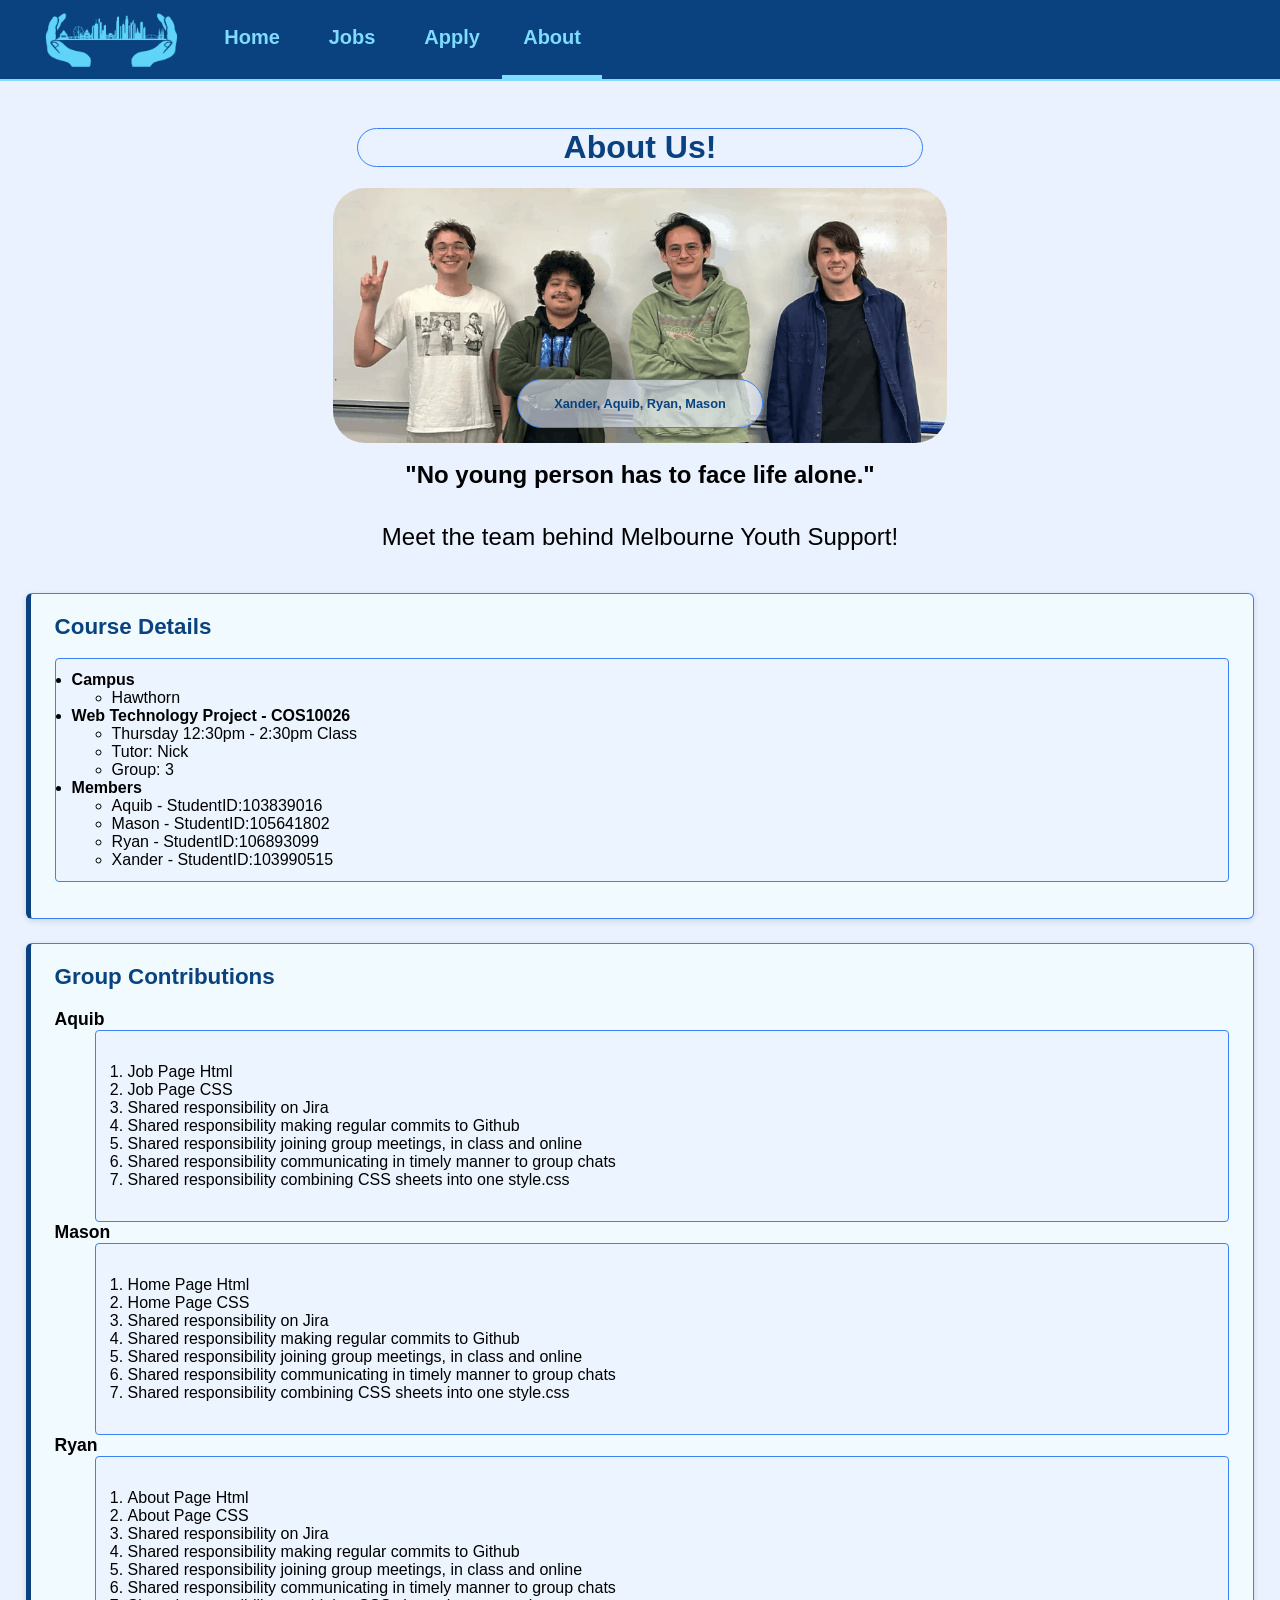
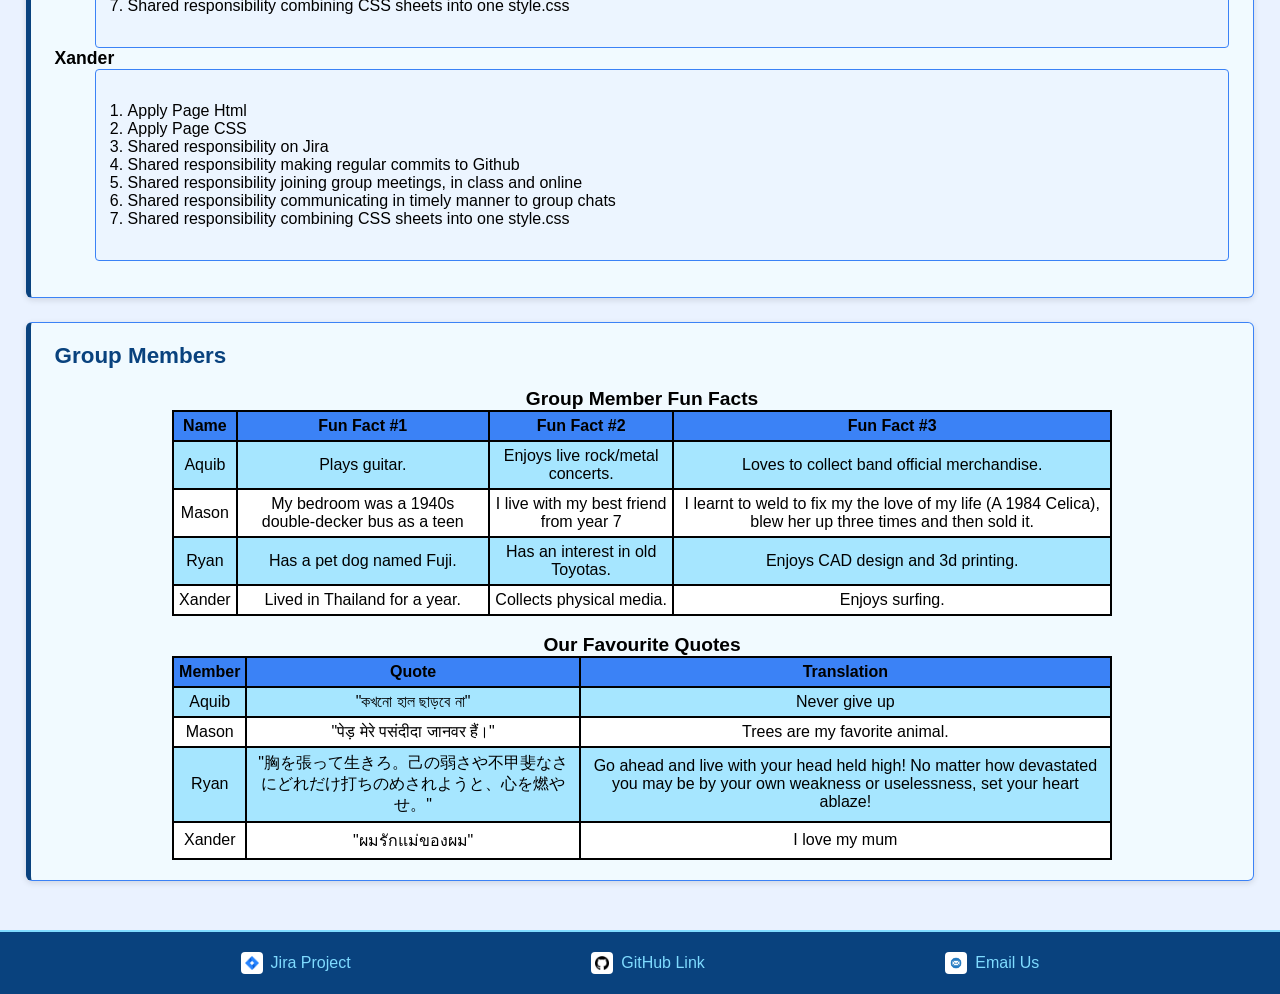
<file: about.html>
<!DOCTYPE html>
<html lang="en">
<head> 
    <meta charset="UTF-8">
    <meta name="viewport" content="width=device-width, initial-scale=1.0">
    <meta name="description" content="Shares more information about our group and each member.">
    <meta name="keywords" content="About Group, Group Name, Group Class, Group Photo">
    <meta name="author" content="Ryan M">
    <title>About Us</title>
    <link rel="stylesheet" href="styles/styles.css">
<style>
    .about_h1{
        text-align: center; 
        border-radius: 25px; 
        border: 1px solid #3b82f6; 
        margin-left: 27%;
        margin-right: 27%;
    }
</style>
</head> 

<body>
<!-- navigation bar -->
<nav aria-label="Primary">
    <a href="index.html" class="nav_logo">
        <img src="styles/images/grp_3.png"
             alt="Melbourne Youth Support Network home"
             title="Melbourne Youth Support Network">
    </a>

    <ul class="nav_links">
        <li><a href="index.html">Home</a></li>
        <li><a href="jobs.html">Jobs</a></li>
        <li><a href="apply.html">Apply</a></li>
        <li><a href="about.html" aria-current="page">About</a></li>
    </ul>
    </nav>

<main class="main_about">

<h1 class="about_h1" style="color: #09427e; ">About Us!</h1>

    <!-- group photo / banner with text on top -->
<figure class="banner_text">
    <img src="styles/images/group_photo.png" id="group_banner" alt="Team Group Photo" class="group_banner">
    <figcaption class="text_overlay">Xander, Aquib, Ryan, Mason</figcaption>
</figure>

<!-- little info about company -->
<p class="about_intro">
    <strong>"No young person has to face life alone."</strong>
    <br>
    Meet the team behind Melbourne Youth Support! 
</p>
<section class="about_layout">
    <h2>Course Details</h2>
        <!-- unordered list of course details -->
        <ul class="course_details">
            <li>Campus
                <ul>
                    <li>Hawthorn</li>
                </ul>
            </li>
            <li>Web Technology Project - COS10026
                <ul>
                    <li>Thursday 12:30pm - 2:30pm Class</li>
                    <li>Tutor: Nick</li>
                    <li>Group: 3</li>
                </ul>
            </li>
            <li>Members
                <ul>
                    <li>Aquib - StudentID:103839016</li>
                    <li>Mason - StudentID:105641802</li>
                    <li>Ryan - StudentID:106893099</li>
                    <li>Xander - StudentID:103990515</li>
                </ul>
            </li>  
        </ul>
</section>

<!-- member contributions presented using a definition list -->
<section class="about_layout">
    <h2> Group Contributions</h2>
<!-- definition list of group contributions -->
    <dl class="group_contributions">
        <dt><strong>Aquib</strong></dt>
        <dd>
            <ol>
                <li>Job Page Html</li>
                <li>Job Page CSS</li>
                <li>Shared responsibility on Jira</li>
                <li>Shared responsibility making regular commits to Github</li>
                <li>Shared responsibility joining group meetings, in class and online</li>
                <li>Shared responsibility communicating in timely manner to group chats</li>
                <li>Shared responsibility combining CSS sheets into one style.css</li>
            </ol>
        </dd>
        <dt><strong>Mason</strong></dt>
        <dd>
            <ol>
                <li>Home Page Html</li>
                <li>Home Page CSS</li>
                <li>Shared responsibility on Jira</li>
                <li>Shared responsibility making regular commits to Github</li>
                <li>Shared responsibility joining group meetings, in class and online</li>
                <li>Shared responsibility communicating in timely manner to group chats</li>
                <li>Shared responsibility combining CSS sheets into one style.css</li>
            </ol>
        </dd>
        <dt><strong>Ryan</strong></dt>
        <dd>
            <ol>
                <li>About Page Html</li>
                <li>About Page CSS</li>
                <li>Shared responsibility on Jira</li>
                <li>Shared responsibility making regular commits to Github</li>
                <li>Shared responsibility joining group meetings, in class and online</li>
                <li>Shared responsibility communicating in timely manner to group chats</li>
                <li>Shared responsibility combining CSS sheets into one style.css</li>
            </ol>
        </dd>
        <dt><strong>Xander</strong></dt>
        <dd>
            <ol>
                <li>Apply Page Html</li>
                <li>Apply Page CSS</li>
                <li>Shared responsibility on Jira</li>
                <li>Shared responsibility making regular commits to Github</li>
                <li>Shared responsibility joining group meetings, in class and online</li>
                <li>Shared responsibility communicating in timely manner to group chats</li>
                <li>Shared responsibility combining CSS sheets into one style.css</li>
            </ol>
        </dd>
    </dl> 
 </section>
  
<section class="about_layout">
    <h2>Group Members</h2>
<!-- table of members and fun facts -->
    <table class="table_layout">
        <caption>Group Member Fun Facts</caption>
        <thead>
            <tr>
            <th>Name</th>
            <th>Fun Fact #1</th>
            <th>Fun Fact #2</th>
            <th>Fun Fact #3</th>
            </tr>
        </thead>
        <tbody>
            <tr>
                <td>Aquib</td>
                <td>Plays guitar.</td>
                <td>Enjoys live rock/metal concerts.</td>
                <td>Loves to collect band official merchandise.</td>
            </tr>
            <tr>
                <td>Mason</td>
                <td>My bedroom was a 1940s double-decker bus as a teen</td>
                <td>I live with my best friend from year 7</td>
                <td>I learnt to weld to fix my the love of my life (A 1984 Celica), blew her up three times and then sold it.</td>
            </tr>
            <tr>
                <td>Ryan</td>
                <td>Has a pet dog named Fuji.</td>
                <td>Has an interest in old Toyotas.</td>
                <td>Enjoys CAD design and 3d printing.</td>
            </tr>
            <tr>
                <td> Xander</td>
                <td>Lived in Thailand for a year.</td>
                <td>Collects physical media.</td>
                <td>Enjoys surfing.</td>
            </tr>
        </tbody>
    </table>

    <br>

    <!-- table of member quotes -->
    <table class="table_layout">
        <caption>Our Favourite Quotes</caption>
        <thead>
            <tr>
                <th>Member</th>
                <th>Quote</th>
                <th>Translation</th>
            </tr>
        </thead>
        <tbody>
            <tr>
                <td>Aquib</td>
                <td>"কখনো হাল ছাড়বে না"</td>
                <td>Never give up </td>
            </tr>
            <tr>
                <td>Mason</td>
                <td>"पेड़ मेरे पसंदीदा जानवर हैं।"</td>
                <td>Trees are my favorite animal.</td>
            </tr>  
            <tr>
                <td>Ryan</td>
                <td>"胸を張って生きろ。己の弱さや不甲斐なさにどれだけ打ちのめされようと、心を燃やせ。"</td>
                <td>Go ahead and live with your head held high! No matter how devastated you may be by your own weakness or uselessness, set your heart ablaze!</td>
            </tr>
            <tr>
                <td>Xander</td>
                <td>"ผมรักแม่ของผม"</td>
                <td>I love my mum</td>
            </tr>
        </tbody>
    </table>
</section>


</main>

<!-- footer -->
<footer>
        <a href="https://g03-appliedwebproject.atlassian.net/jira/software/projects/SCRUM/boards/1">
            <img src="styles/images/atlassian_jira_logo_icon_170511.webp" alt="">Jira Project</a>
        <a href="https://github.com/LeafMeAloneDawg/AppliedWebProject">
            <img src="styles/images/github-logo.png" alt="">GitHub Link</a>
        <a href="mailto:info@mysn.org.au">
            <img src="styles/images/email_logo.jpg" alt="">Email Us</a>
</footer>
</body>
</html>
</file>
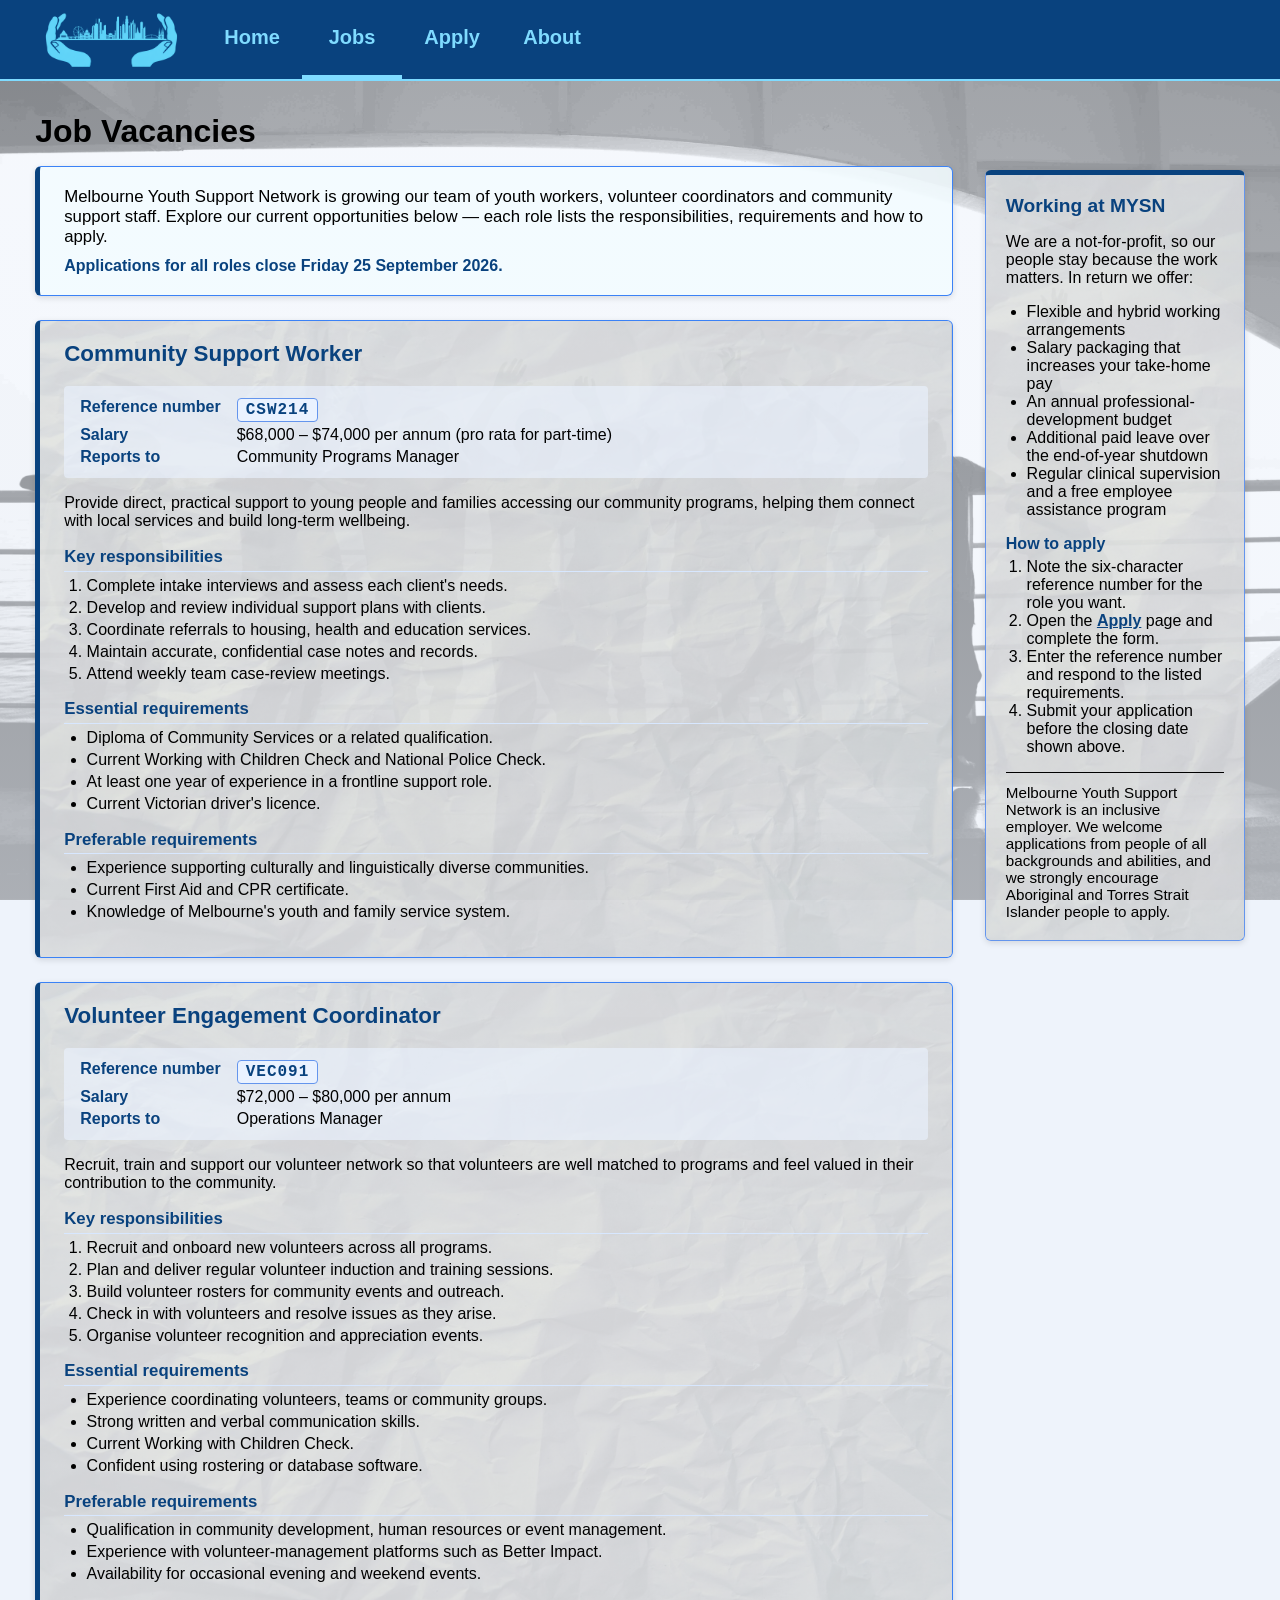
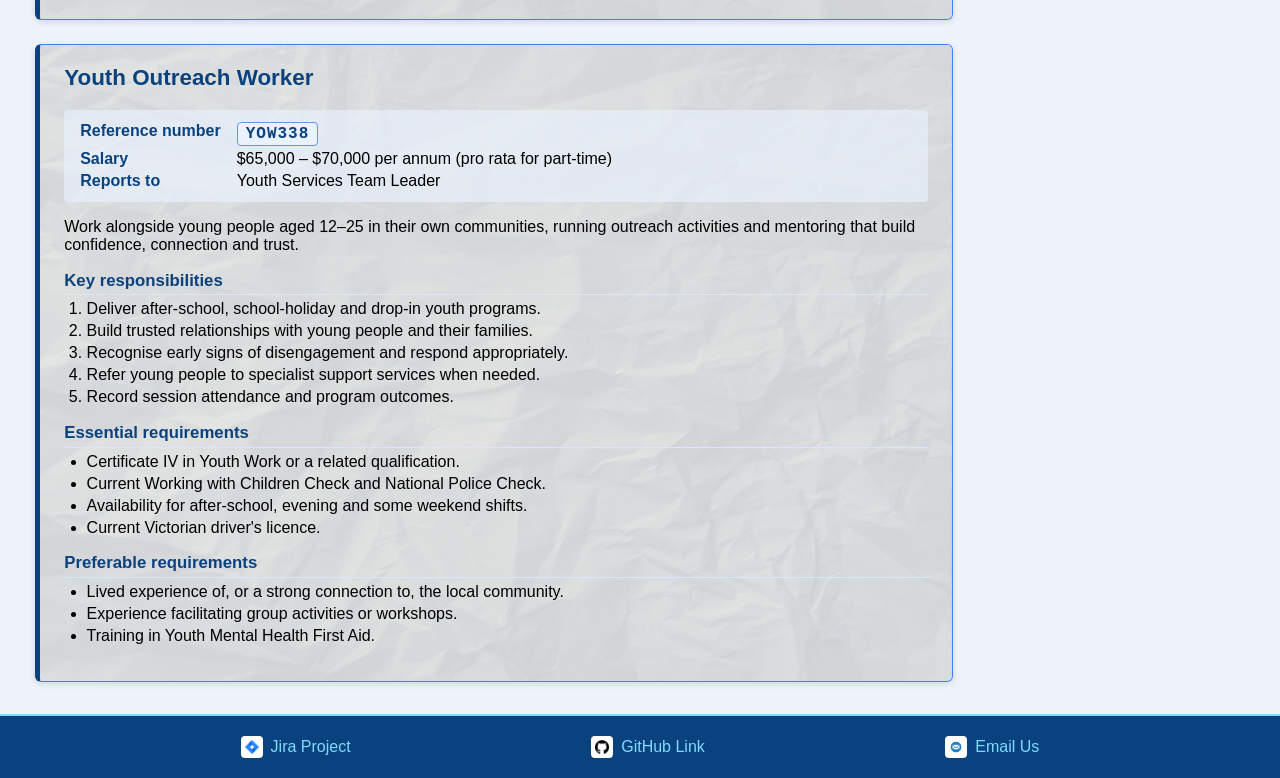
<file: jobs.html>
<!DOCTYPE html>
<html lang="en">
<head>
    <meta charset="UTF-8">
    <meta name="viewport" content="width=device-width, initial-scale=1.0">
    <meta name="author" content="Mohammad Aquib">
    <meta name="keywords" content="jobs, careers, community services, youth support, volunteering, employment, Melbourne">
    <meta name="description" content="Current job vacancies at Melbourne Youth Support Network, a not-for-profit community and social services organisation.">
    <title>Job Vacancies | Melbourne Youth Support Network</title>

    <!--
        Acknowledgement of GenAI use:
        The initial page scaffold and boilerplate were drafted with the
        assistance of GenAI, then reviewed, edited and completed by
        Mohammad Aquib. All job content is fictional and written for the
        COS10026 project scenario (Group 3, G03 - Community and Social Services).
    -->

    <!-- All the main styling for this page lives in the shared
         styles.css (see its "JOBS PAGE" section) -->
    <link rel="stylesheet" href="styles/styles.css">

    <!--
        Embedded CSS example (page-specific, deliberately small):
        styles the six-character job reference number as a distinct "chip".
        Only jobs.html uses it, so it is not in the shared stylesheet.
    -->
    <style>
        .job-ref {
            display: inline-block;
            padding: 0.15em 0.5em;
            font-family: "Courier New", monospace;
            font-weight: bold;
            letter-spacing: 1px;
            color: #09427e;
            background-color: #eaf2ff;
            border: 1px solid #6495ed;
            border-radius: 4px;
        }
    </style>
</head>
<body class="jobs-page">

    <!-- Accessibility: lets keyboard / screen-reader users jump past the nav -->
    <a href="#main-content" class="skip-link">Skip to main content</a>

    <!-- Common navigation menu - kept identical across every page for consistency -->
    <nav aria-label="Primary">
        <a href="index.html" class="nav_logo">
            <img src="styles/images/grp_3.png"
                 alt="Melbourne Youth Support Network home"
                 title="Melbourne Youth Support Network">
        </a>
        <ul class="nav_links">
            <li><a href="index.html">Home</a></li>
            <li><a href="jobs.html" aria-current="page">Jobs</a></li>
            <li><a href="apply.html">Apply</a></li>
            <li><a href="about.html">About</a></li>
        </ul>
    </nav>

    <!-- tabindex="-1" lets the skip link move keyboard focus here on activation -->
    <main id="main-content" tabindex="-1">
        <h1>Job Vacancies</h1>

        <div class="jobs-layout">

            <div class="job-listings">

                <!-- Intro panel: page summary and the application closing date,
                     kept in one box above the job cards -->
                <div class="jobs-intro">
                    <p class="lead">
                        Melbourne Youth Support Network is growing our team of youth workers,
                        volunteer coordinators and community support staff. Explore our current
                        opportunities below &mdash; each role lists the responsibilities,
                        requirements and how to apply.
                    </p>
                    <!-- Inline CSS: a one-off emphasis on a single, time-sensitive line -->
                    <p style="color: #09427e; font-weight: bold;">
                        Applications for all roles close Friday 25 September 2026.
                    </p>
                </div>

                <!-- ============ Job 1 ============ -->
                <section aria-labelledby="job-csw">
                    <h2 id="job-csw">Community Support Worker</h2>

                    <dl class="job-meta">
                        <dt>Reference number</dt>
                        <dd><span class="job-ref">CSW214</span></dd>
                        <dt>Salary</dt>
                        <dd>$68,000 &ndash; $74,000 per annum (pro rata for part-time)</dd>
                        <dt>Reports to</dt>
                        <dd>Community Programs Manager</dd>
                    </dl>

                    <p>
                        Provide direct, practical support to young people and families
                        accessing our community programs, helping them connect with
                        local services and build long-term wellbeing.
                    </p>

                    <h3>Key responsibilities</h3>
                    <ol>
                        <li>Complete intake interviews and assess each client's needs.</li>
                        <li>Develop and review individual support plans with clients.</li>
                        <li>Coordinate referrals to housing, health and education services.</li>
                        <li>Maintain accurate, confidential case notes and records.</li>
                        <li>Attend weekly team case-review meetings.</li>
                    </ol>

                    <h3>Essential requirements</h3>
                    <ul>
                        <li>Diploma of Community Services or a related qualification.</li>
                        <li>Current Working with Children Check and National Police Check.</li>
                        <li>At least one year of experience in a frontline support role.</li>
                        <li>Current Victorian driver's licence.</li>
                    </ul>

                    <h3>Preferable requirements</h3>
                    <ul>
                        <li>Experience supporting culturally and linguistically diverse communities.</li>
                        <li>Current First Aid and CPR certificate.</li>
                        <li>Knowledge of Melbourne's youth and family service system.</li>
                    </ul>
                </section>

                <!-- ============ Job 2 ============ -->
                <section aria-labelledby="job-vec">
                    <h2 id="job-vec">Volunteer Engagement Coordinator</h2>

                    <dl class="job-meta">
                        <dt>Reference number</dt>
                        <dd><span class="job-ref">VEC091</span></dd>
                        <dt>Salary</dt>
                        <dd>$72,000 &ndash; $80,000 per annum</dd>
                        <dt>Reports to</dt>
                        <dd>Operations Manager</dd>
                    </dl>

                    <p>
                        Recruit, train and support our volunteer network so that
                        volunteers are well matched to programs and feel valued in
                        their contribution to the community.
                    </p>

                    <h3>Key responsibilities</h3>
                    <ol>
                        <li>Recruit and onboard new volunteers across all programs.</li>
                        <li>Plan and deliver regular volunteer induction and training sessions.</li>
                        <li>Build volunteer rosters for community events and outreach.</li>
                        <li>Check in with volunteers and resolve issues as they arise.</li>
                        <li>Organise volunteer recognition and appreciation events.</li>
                    </ol>

                    <h3>Essential requirements</h3>
                    <ul>
                        <li>Experience coordinating volunteers, teams or community groups.</li>
                        <li>Strong written and verbal communication skills.</li>
                        <li>Current Working with Children Check.</li>
                        <li>Confident using rostering or database software.</li>
                    </ul>

                    <h3>Preferable requirements</h3>
                    <ul>
                        <li>Qualification in community development, human resources or event management.</li>
                        <li>Experience with volunteer-management platforms such as Better Impact.</li>
                        <li>Availability for occasional evening and weekend events.</li>
                    </ul>
                </section>

                <!-- ============ Job 3 ============ -->
                <section aria-labelledby="job-yow">
                    <h2 id="job-yow">Youth Outreach Worker</h2>

                    <dl class="job-meta">
                        <dt>Reference number</dt>
                        <dd><span class="job-ref">YOW338</span></dd>
                        <dt>Salary</dt>
                        <dd>$65,000 &ndash; $70,000 per annum (pro rata for part-time)</dd>
                        <dt>Reports to</dt>
                        <dd>Youth Services Team Leader</dd>
                    </dl>

                    <p>
                        Work alongside young people aged 12&ndash;25 in their own
                        communities, running outreach activities and mentoring that
                        build confidence, connection and trust.
                    </p>

                    <h3>Key responsibilities</h3>
                    <ol>
                        <li>Deliver after-school, school-holiday and drop-in youth programs.</li>
                        <li>Build trusted relationships with young people and their families.</li>
                        <li>Recognise early signs of disengagement and respond appropriately.</li>
                        <li>Refer young people to specialist support services when needed.</li>
                        <li>Record session attendance and program outcomes.</li>
                    </ol>

                    <h3>Essential requirements</h3>
                    <ul>
                        <li>Certificate IV in Youth Work or a related qualification.</li>
                        <li>Current Working with Children Check and National Police Check.</li>
                        <li>Availability for after-school, evening and some weekend shifts.</li>
                        <li>Current Victorian driver's licence.</li>
                    </ul>

                    <h3>Preferable requirements</h3>
                    <ul>
                        <li>Lived experience of, or a strong connection to, the local community.</li>
                        <li>Experience facilitating group activities or workshops.</li>
                        <li>Training in Youth Mental Health First Aid.</li>
                    </ul>
                </section>

            </div><!-- /.job-listings -->

            <!--
                Meaningful aside: content genuinely related to the vacancies but
                not part of any single job description. styles.css (JOBS PAGE
                section) positions it beside the job list - the page-specific
                CSS requirement for jobs.html.
            -->
            <aside aria-labelledby="working-here">
                <h2 id="working-here">Working at MYSN</h2>
                <p>
                    We are a not-for-profit, so our people stay because the work
                    matters. In return we offer:
                </p>
                <ul>
                    <li>Flexible and hybrid working arrangements</li>
                    <li>Salary packaging that increases your take-home pay</li>
                    <li>An annual professional-development budget</li>
                    <li>Additional paid leave over the end-of-year shutdown</li>
                    <li>Regular clinical supervision and a free employee assistance program</li>
                </ul>

                <h3>How to apply</h3>
                <ol>
                    <li>Note the six-character reference number for the role you want.</li>
                    <li>Open the <a href="apply.html">Apply</a> page and complete the form.</li>
                    <li>Enter the reference number and respond to the listed requirements.</li>
                    <li>Submit your application before the closing date shown above.</li>
                </ol>

                <p class="inclusive">
                    Melbourne Youth Support Network is an inclusive employer. We
                    welcome applications from people of all backgrounds and abilities,
                    and we strongly encourage Aboriginal and Torres Strait Islander
                    people to apply.
                </p>
            </aside>

        </div><!-- /.jobs-layout -->
    </main>

    <!-- Footer - consistent with the other pages -->
    <footer>
        <a href="https://g03-appliedwebproject.atlassian.net/jira/software/projects/SCRUM/boards/1">
            <img src="styles/images/atlassian_jira_logo_icon_170511.webp" alt="">Jira Project</a>
        <a href="https://github.com/LeafMeAloneDawg/AppliedWebProject">
            <img src="styles/images/github-logo.png" alt="">GitHub Link</a>
        <a href="mailto:info@mysn.org.au">
            <img src="styles/images/email_logo.jpg" alt="">Email Us</a>
    </footer>

</body>
</html>
</file>
<file: styles/styles.css>
/*
filename: [style.css]
author: [Group03]
created: [01/09/2026]
last modified: [09/09/2026]
description: [styles.html CSS file]
*/

/* =========================
   SHARED STYLES
   ========================= */

/* Body */

* {
    box-sizing: border-box;
}

body {
    min-height: 100vh;
    margin: 0;
    background-color: #eaf2ff;
    display: flex;
    flex-direction: column;
    width: 100%;
    overflow-x: hidden;
    font-family: Arial, Helvetica, sans-serif;

}

/* Navigation */

nav {
    width: 100%;
    min-height: 80px;
    padding: 0 40px;
    display: flex;
    align-items: center;
    gap: 20px;
    background-color: #09427e;
    border-bottom: 2px solid #7fdbff;
}

.nav_logo img {
    display: block;
    height: 55px;
    width: auto;
}

.nav_links {
    display: flex;
    align-items: center;
    gap: 0px;
    margin: 0;
    padding: 0;
    list-style: none;
}

.nav_links a {
    display: block;
    width: 100px;
    padding: 26px 0;
    text-align: center;
    color: #7fdbff;
    font-size: 1.25rem;
    font-weight: bold;
    text-decoration: none;
    border-bottom: 4px solid transparent;
    transition: background-color 0.2s, color 0.2s;
}

.nav_links a:hover,
.nav_links a:focus {
    background-color: white;
    color: #09427e;
    border-bottom-color: #09427e;
}

.nav_links a[aria-current="page"] {
    border-bottom-color: #7fdbff;
}

/* Footer */

footer {
    width: 100%;
    display: flex;
    justify-content: space-evenly;
    align-items: center;
    padding: 20px 0;
    border-top: 2px solid #7fdbff;
    background-color: #09427e;
}

footer a {
    color: #7fdbff;
    text-decoration: none;
    display: inline-flex;
    align-items: center;
    gap: 8px;
}

footer a:hover {
    text-decoration: underline;
}

/* Footer link icons - white chip keeps each logo legible on the dark footer */
footer a img {
    height: 22px;
    width: auto;
    padding: 4px;
    background-color: #ffffff;
    border-radius: 4px;
    transition: transform 0.15s ease;
}

/* on hover / keyboard focus the icon grows and wiggles continuously */
@keyframes footer-icon-shake {
    0%, 100% { transform: scale(1.4) rotate(-8deg); }
    50%      { transform: scale(1.4) rotate(8deg); }
}

footer a:hover img,
footer a:focus img {
    transform: scale(1.4);
    animation: footer-icon-shake 0.3s ease-in-out infinite;
}

/* respect users who prefer reduced motion - keep the grow, drop the shake */
@media (prefers-reduced-motion: reduce) {
    footer a:hover img,
    footer a:focus img {
        animation: none;
    }
}

/* Skip to main */

.skip-link {
    /* Always a fixed layer, moved off the top of the screen until focused.
       This way it drops into the viewport the instant it receives focus,
       no matter how far down the page has been scrolled. */
    position: fixed;
    top: 10px;
    left: 10px;
    z-index: 1000;

    padding: 10px 15px;
    background-color: white;
    color: #09427e;
    border: 2px solid #7fdbff;
    border-radius: 5px;

    transform: translateY(-200%);
}

.skip-link:focus {
    transform: translateY(0);
}

/* Tables shared between index and about page 
    Aligns table text to centre and adds padding
    Creates table borders
    Sets table heading to dark blue, and every second row to a lighter blue for easier visibility
*/
th,
td {
    text-align: center;
    padding: 5px;
    margin: 0px;
}

table,
th,
td {
    border: 2px solid;
    border-collapse: collapse;
}

table {
    background-color: white;
    max-width: 80%;
    margin-bottom: 10px;
}
thead{
        background-color: #3b82f6;
    }


/* =========================
   Index PAGE
   ========================= */

/* Class to add rounded border and background to elements */
.content-background-and-border{
    background-color: #eaf2ff;
    border: 2px solid;
    border-radius: 16px;
    width: 95%;
    max-width: 1600px;
    
}
/*  Styling for index company logo and heading
    Add a border and background to the logo and heading
    Sets the width to be consistent with other elements
    Centers the element within the webpage
 */
#index_banner {
    background-color: #eaf2ff;
    border: 2px solid;
    border-radius: 0 0 2rem 2rem;
    border-top: none;
    width: 95%;
    max-width: 1600px;
    position: relative;
    left: 50%;
    transform: translateX(-50%);
    box-sizing: border-box;
    
}

#company_logo{
    width:95%;
    display: block;
    margin: 0 auto;
}
/* Fixes width of logo text overlay class for the index page specifically */
#index_logo_text_overlay{
    position: absolute;
    top: 75%;
    left: 50%;
    transform: translate(-50%, -50%);
    font-weight: bold;
    font-size: clamp(1rem, 2.5vw, 3rem);
    color: #09427e;
    margin: 0 0 1rem;
    padding: 0.5rem 1rem;
    background-color: rgba(234, 242, 255, 0.62);
    border-radius: 16px;
    border: 1px solid #3b82f6;
    white-space: nowrap;
    text-align: center;
    
}
/* Sets a repeating background image for index.html - copied directly from apply-page class */
.index-page {
    background-image: url("images/Lightblue.jpeg");
    background-size: 100% auto;
    background-position: center top;
    background-repeat: repeat-y;
    background-attachment: fixed;
}
/* Set main element of index.html to use flexbox column display, aligning items in the center of the page */
#index-content {
    display: flex;
    flex-direction: column;
    align-items: center;
}
/* Flexbox styling for index description element
    Sets column direction so heading is centered above the container containing text and visual content
    Sets the text to bold for easier readability
    Sets a margin to space element from the one above it
*/
#index-description {
    display: flex;
    flex-direction: column;
    padding: 1.25em 1.5em;
    margin-top: 10px;
    align-items: center;
    font-weight: bold;
}
/*  Styling for index description text  
        Slightly increase font size
        Add spacing between each paragraph vertically        
*/
#index-description p{
    margin: 4px 0 0 0;
    font-size: 1.1em;
}

/*  Styling for description and visual content
        Align text and image container in center
        Set width of image and maintain aspect ratio
        Set min width of image to avoid it becoming too small when zooming
*/

#description-image-text{
    display: flex;
    align-items: center;
}

#description-image-text img{
    width: 40%;
    min-width: 30%;
    height: auto;
    margin-left: 10px;
    border: 2px solid;
    border-radius: 6px;
}
/*  Styling for company slogan container
       Align text in center and make it larger
       Add a rounded border
       Add space between container and text below 
*/
.company-slogan{
    display: block;
    font-size: 1.5em;
    text-align: center;
    margin-bottom: 10px;
    border: 2px solid;
    padding: 6px 30px;
    border-radius: 6px;

}
/* Set program schedule div to use flexbox colum display and add margin between it and element above */
#programSchedule-layout{
    text-align: center;
    display: flex;
    flex-direction: column;
    margin-top: 10px;
}
#programSchedule-layout h2{
    margin-bottom: 10px;
}

#programSchedule{
    width: 95%;
    max-width: 100%;
    table-layout: fixed;
    font-size: smaller;
    margin: 0 auto 10px auto;

}

/* Acknowledgment of country styling
    Set display to flexbox to allow for image to the left of text.
    Add margin between it and element above
    Set size of image to suitable size and add margin between image and text
*/

#acknowledgment-of-country{
    display: flex;
    margin-top: 10px;
    text-align: center;
}
#acknowledgment-of-country img{
    margin: auto auto;
    max-height: 180px;
    margin-right: 10px;
    border-radius: 16px;
}







/* =========================
   JOBS PAGE
   ========================= */

/* Jobs Background */

.jobs-page {
    min-height: 10;

    /*
       Background photo for the Jobs page (file: images/Job_page_background.jpg,
       a resized/compressed copy).
       Image: "Silhouette of a group of young people at a railing" by Emir Bozkurt, Pexels.
       https://www.pexels.com/photo/15639173/
       Pexels Licence - attribution not required; credited per the assessment brief.
       A translucent light wash is layered over the photo so body text and
       the job cards keep enough contrast (accessibility guideline).
    */
    background-color: #eef3fb;
    background-image:
        linear-gradient(rgba(238, 243, 251, 0.55), rgba(238, 243, 251, 0.72)),
        url("images/Job_page_background.jpg");
    background-repeat: no-repeat, no-repeat;
    background-position: center top, center top;
    background-size: cover, cover;
    background-attachment: fixed, fixed;
}

/* Page title - align its left edge with the intro text and the job cards below */
.jobs-page h1 {
    margin: 1em 2.2rem 0.5em;
}

/* Intro panel - page summary + closing date in one box, sitting at the top
   of the left column so it lines up with the job cards below it */
.jobs-intro {
    margin-bottom: 1.5em;
    padding: 1.25em 1.5em;
    background-color: #f3fcffde;
    border: 1px solid #3b82f6;
    border-left: 5px solid #09427e;
    border-radius: 6px;
    box-shadow: 0 2px 6px rgba(0, 0, 0, 0.12);
}

.jobs-intro p {
    margin: 0 0 0.6em;
}

.jobs-intro p:last-child {
    margin-bottom: 0;
}

.lead {
    font-size: 1.05em;
}

/* Jobs Layout - two columns: the job list on the left, the aside on the right */

.jobs-layout {
    display: flex;
    flex-wrap: wrap;
    align-items: flex-start;
    gap: 2em;
    margin: 1em 2.2rem 2em;
}

.job-listings {
    flex: 1 1 60%;
    min-width: 280px;
}

/* Job Cards */

.job-listings section {
    position: relative;
    overflow: hidden;
    margin-bottom: 1.5em;
    padding: 1.25em 1.5em;
    /* pale blue-white, slightly translucent so the background photo stays
       faintly visible through the card. The crumpled-paper texture is
       added by ::before below. */
    background-color: #f3fcffde;
    border: 1px solid #3b82f6;
    border-left: 5px solid #09427e;
    border-radius: 6px;
    box-shadow: 0 2px 6px rgba(0, 0, 0, 0.12);
}

.job-listings section:last-child {
    margin-bottom: 0;
}

.job-listings h2 {
    margin-top: 0;
    font-size: 1.4em;
    color: #09427e;
}

.job-listings h3 {
    margin-bottom: 0.3em;
    padding-bottom: 0.2em;
    font-size: 1.05em;
    color: #09427e;
    border-bottom: 1px solid #d7e7ff;
}

/* definition list holding reference number / salary / reporting line */
.job-meta {
    display: grid;
    grid-template-columns: max-content 1fr;
    gap: 0.25em 1em;
    margin: 0 0 1em;
    padding: 0.75em 1em;
    background-color: rgba(234, 242, 255, 0.62);
    border-radius: 4px;
}

.job-meta dt {
    font-weight: bold;
    color: #09427e;
}

.job-meta dd {
    margin: 0;
}

.job-listings ol,
.job-listings ul {
    margin-top: 0;
    padding-left: 1.4em;
}

.job-listings li {
    margin-bottom: 0.25em;
}

/* Aside */

aside {
    flex: 0 0 260px;
    width: 260px;
    margin: 0.25em 0 0;
    padding: 1.25em;
    position: sticky;
    top: 1em;
    overflow: hidden;
    /* matches the job cards; texture added by ::before below */
    background-color: #f3fcffde;
    border: 1px solid #6495ed;
    border-top: 5px solid #09427e;
    border-radius: 6px;
    box-shadow: 0 2px 6px rgba(0, 0, 0, 0.12);
}

aside h2 {
    margin-top: 0;
    font-size: 1.2em;
    color: #09427e;
}

aside h3 {
    margin-bottom: 0.3em;
    font-size: 1em;
    color: #09427e;
}

aside ul,
aside ol {
    margin: 0 0 1em;
    padding-left: 1.3em;
}

aside a {
    color: #09427e;
    font-weight: bold;
}

.inclusive {
    margin-bottom: 0;
    padding-top: 0.75em;
    font-size: 0.95em;
    border-top: 1px solid black;
}

/* Crumpled-paper texture for the job cards and the aside.
   A photo (images/crumpled-paper.jpg, a resized/compressed copy) sits in a
   ::before layer, lightened with a cream veil so only the creases show as
   soft shading. Adjust with `opacity`. Falls back to the plain card
   background if the image is missing.

   Image: "White crumpled paper" by Tim Mossholder, Pexels.
   https://www.pexels.com/photo/white-crumpled-paper-11605087/
   Pexels Licence - attribution not required; credited per the assessment brief. */

.job-listings section::before,
aside::before {
    content: "";
    position: absolute;
    top: 0;
    right: 0;
    bottom: 0;
    left: 0;
    z-index: 0;
    pointer-events: none;
    /* A cream veil is baked over the paper photo so the texture stays light;
       only the creases show through as soft shading.
       No filter / mix-blend-mode here on purpose - those force the browser to
       re-composite this layer on every scroll frame and made the page lag. */
    background-image:
        linear-gradient(rgba(252, 250, 245, 0.55), rgba(252, 250, 245, 0.55)),
        url("images/crumpled-paper.jpg");
    background-position: center;
    background-size: cover;
    background-repeat: no-repeat;
    opacity: 0.5;
}

/* vary the crop per card so they don't look identical */
.job-listings section:nth-child(2)::before {
    background-position: right top;
}

.job-listings section:nth-child(3)::before {
    background-position: left bottom;
}

/* keep the actual content above the texture layer */
.job-listings section>*,
aside>* {
    position: relative;
    z-index: 1;
}

/* =========================
   APPLY PAGE
   ========================= */


.apply-main {
    width: 100%;
    display: flex;
    flex-direction: column;
    align-items: center;
    flex: 1;
}

.apply-page {
    background-image: url("images/Lightblue.jpeg");
    background-size: 100% auto;
    background-position: center top;
    background-repeat: repeat-y;
    background-attachment: fixed;
}

/* Heading */

.header-main {
    width: 100%;
    display: flex;
    flex-direction: column;
    align-items: center;
}

.apply_intro_box {
    width: 95%;
    max-width: 900px;
    margin: 0 auto 25px;
    padding: 20px;
    background-color: white;
    color: #09427e;
    border: 2px solid #6495ed;
    border-top: none;
    border-radius: 0 0 20px 20px;
    text-align: center;
    box-sizing: border-box;
}

/* The Page Heading */
.apply_intro_box h1 {
    margin: 0 0 10px;
    font-size: clamp(3rem, 7vw, 4rem);
}

/* The Page Description */

.apply_intro_box p {
    margin: 0;
    line-height: 1.5;
    font-size: clamp(0.95rem, 2vw, 1.15rem)
}

/* Fieldsets */

fieldset {
    padding: 20px;
    padding-top: 10px;
    margin-bottom: 15px;
    width: 100%;
    max-width: 800px;
    box-sizing: border-box;
    border: 2px solid #6495ed;
    border-radius: 20px;
    background-color: white;
    color: #09427e;
}

legend {
    font-size: 1.2em;
    margin-bottom: 5px;
    color: #09427e;
    border: 2px solid #6495ed;
    border-bottom: none;
    border-radius: 10px 10px 0 0;
    padding: 8px 15px;
    background-color: white;
}


/* Form Layout */

/* Input, Select, and Textarea Styles */

input,
select,
textarea {
    border: 1.5px solid #d7e7ff;
    border-radius: 5px;
    padding: 8px;
}

/* Input, Select, and Textarea Hover Styles */

fieldset input:hover,
fieldset textarea:hover,
fieldset select:hover {
    background-color: #EAF3FF;
}

/* For Accessibility: Focus Styles for Input, Select, and Textarea */
input:focus,
select:focus,
textarea:focus {
    outline: 3px solid #6495ed;
    outline-offset: 2px;
}

/* Job type Styles */

#reference_number_form {
    display: flex;
    flex-direction: column;
    gap: 10px;
}

/* Name and Date of Birth Styles */

#personal_details_form {
    display: grid;
    grid-template-columns: 1fr 1fr;
    column-gap: 80px;
    row-gap: 15px;
}

.details {
    display: grid;
    grid-template-columns: 100px 170px;
    gap: 10px;
    align-items: center;
}

/* Gender Styles */

#gender_form {
    display: flex;
    align-items: center;
    gap: 30px;
}

.gender {
    display: flex;
    align-items: center;
    gap: 5px;
}

/* Address Styles */

#address_form {
    display: grid;
    grid-template-columns: 1fr 1fr;
    column-gap: 40px;
    row-gap: 15px;
}

.address {
    display: grid;
    grid-template-columns: 110px 180px;
    align-items: center;
    gap: 10px;
}

.address input,
.address select {
    width: 180px;
    box-sizing: border-box;
}

/* Contact Details Styles */

#contact_form {
    display: flex;
    gap: 75px;
}

.contact {
    display: flex;
    align-items: center;
    gap: 5px;
}

.contact input {
    width: 180px;
}

/* Skills Styles */

#skills_form {
    display: grid;
    grid-template-columns: 1fr 1fr 1fr;
    gap: 20px;
}

/* Skills Checkboxes Styles */

.skills {
    display: flex;
    align-items: center;
    gap: 5px;
    width: 100%;
    box-sizing: border-box;
}

/* Other Skills Styles */

.other_skills {
    grid-column: 1 / 4;
    display: flex;
    flex-direction: column;
    gap: 5px;
    width: 100%;
}

/* Buttons */

.form_buttons {
    display: flex;
    justify-content: center;
    gap: 15px;
    margin-top: -10px;
    margin-bottom: 20px;
}

.form_buttons input {
    width: 150px;
    padding: 8px;
    font-size: 1.1em;
    border: 2px solid #6495ed;
    border-radius: 5px;
    background-color: white;
}

.form_buttons input:hover {
    background-color: #EAF3FF;
    border-color: #09427e;
}

/* =========================
   ABOUT PAGE
   ========================= */

/* formatting group photo/banner */
.banner_text{
    position: relative;
    display: grid;
    place-items: center;
    width: 100%;
    max-width: 100%;
    margin: 0;
}

/* image in banner */
.banner_text img{
     border-radius: 2rem 2rem 2rem 2rem;
     width: 50%;
     height: auto;
}

/* text overlay in banner image */
.text_overlay{
    position: absolute;
    bottom: 6%;
    left: 50%;
    /* anchored to the bottom of the photo so the hover text grows upward
       and the box stays within the image border */
    transform: translateX(-50%);
    font-weight: bold;
    font-size: 1vw;
    color: #09427e;
    margin: 0;
    padding: 1rem;
    background-color: rgba(234, 242, 255, 0.62);
    border-radius: 2rem 2rem 2rem 2rem;
    border: 1px solid #3b82f6;
    width: 20%;
    text-align: center;
}

/* hover text on image */
figure:hover figcaption::after{
    content: "We are pretty cool! Maybe even the best group ever!";
    color: darkred;
    display: block;
}

/* formatting table */
tbody tr:nth-child(odd){
    background-color: #7fdbffB0;
}

/* table layout */
.table_layout{
    margin: 0 auto;
    padding-left: 1rem;
    overflow-wrap: break-word;
}

/* table caption */
caption{
    font-size: 1.2rem;
    font-weight: bold;
}

/* seperate caption */
section{
    position: relative;
    overflow: hidden;
    margin-bottom: 1.5em;
    padding: 1.25em 1.5em;
    background-color: #f3fcffde;
    border: 1px solid #3b82f6;
    border-left: 5px solid #09427e;
    border-radius: 6px;
    box-shadow: 0 2px 6px rgba(0, 0, 0, 0.12);
}

/* definition list term descriptions in about page */
.group_contributions dd{
    display: grid;
    grid-template-columns: minmax(0, 1fr);
    padding-left: 1rem;
    overflow-wrap: anywhere;
    background-color: rgba(234, 242, 255, 0.62);
    border-radius: 4px;
    border: 1px solid #3b82f6;
    min-width: 0;
}
/* definition list text wrapping */
.group_contributions dd ol,
.group_contributions dd li {
    min-width: 0;
    overflow-wrap: break-word;
}

/* padding for nested list */
.group_contributions dd ol{
    padding: 1rem 1rem;
}

/* definition list term in about page */
.group_contributions dt{
    font-size: 1.1rem;
}

/* heading in about page */
.about_layout h2{
    margin-top: 0;
    font-size: 1.4rem;
    color: #09427e;
}

/* course details in about page */
.course_details{
    font-weight: bold;
    margin: 0 0 1em;
    padding: 0.75em 1em;
    background-color: rgba(234, 242, 255, 0.62);
    border-radius: 4px;
    border: 1px solid #3b82f6;
}

/* nested list in course details */
.course_details li ul li{
    font-weight: normal;
    margin: 0;
}

/* intro in about page */
.about_intro{
    display: grid;
    grid-template-columns: max-content 1fr;
    gap: 0.25em 1em;
    margin: 0 0 1em;
    padding: 0.75em 1em;
    background-color: rgba(234, 242, 255, 0.62);
    border-radius: 4px;
    text-align: center;
    grid-template-columns: auto;
    font-size: 1.5rem;
}

/* main in about page */
.main_about{
    margin: 2%;
}

/* =========================
   RESPONSIVE STYLES
   ========================= */


@media (max-width: 700px) {

    /* fixed backgrounds are unreliable / janky on many mobile browsers */
    body {
        background-attachment: scroll, scroll;
    }


    nav {
        width: 100%;
        min-height: auto;
        padding: 10px 20px;
        gap: 20px;
        flex-wrap: wrap;
    }

    .nav_logo img {
        height: 45px;
    }

    .nav_links {
        gap: 20px;
        flex-wrap: wrap;
    }

    .nav_links a {
        padding: 10px 0;
        font-size: 1rem;
    }

    .jobs-layout {
        flex-direction: column;
        margin: 1em 1rem 2em;
    }

    .job-listings,
    aside {
        flex: 1 1 auto;
        width: auto;
    }

    aside {
        position: static;
    }

    h1,
    main>p,
    .jobs-page h1 {
        margin-left: 1rem;
        margin-right: 1rem;
    }

      /* Apply Page */

    .apply-page {
        background-size: 100% auto;
        background-position: center top;
        background-repeat: repeat-y;
        background-attachment: scroll;
    }

    .apply-main {
        width: 100%;
    }

    /* Header shrinks with screen */
    .apply_intro_box {
        width: 95%;
        max-width: 900px;
        margin: 0 auto 20px;
        padding: 15px;
    }

    .apply_intro_box h1 {
        font-size: clamp(2rem, 10vw, 3rem);
    }

    /* Make form itself responsive */
    .apply-main form {
        width: 95%;
        max-width: 800px;
        margin: 0 auto;
    }

    /* Fieldsets fill responsive form */
    fieldset {
        width: 100%;
        max-width: 100%;
        padding: 15px;
    }

    /* Personal details */
    #personal_details_form {
        grid-template-columns: 1fr;
        column-gap: 0;
        row-gap: 15px;
    }

    .details {
        grid-template-columns: 1fr;
        gap: 5px;
    }

    .details input {
        width: 100%;
    }

    /* Gender */
    #gender_form {
        flex-direction: column;
        align-items: flex-start;
        gap: 10px;
    }

    /* Address */
    #address_form {
        grid-template-columns: 1fr;
        column-gap: 0;
        row-gap: 15px;
    }

    .address {
        grid-template-columns: 1fr;
        gap: 5px;
    }

    .address input,
    .address select {
        width: 100%;
    }

    /* Contact */
    #contact_form {
        flex-direction: column;
        gap: 15px;
    }

    .contact {
        width: 100%;
        flex-direction: column;
        align-items: flex-start;
        gap: 5px;
    }

    .contact input {
        width: 100%;
    }

    /* Skills */
    #skills_form {
        grid-template-columns: 1fr 1fr;
        gap: 15px;
    }

    .other_skills {
        grid-column: 1 / 3;
    }

    .other_skills textarea {
        width: 100%;
    }

    #acknowledgment-of-country{
        flex-direction: column;
        
    }
    #acknowledgment-of-country img{
        margin: auto auto;
    }

    #description-image-text{
        flex-direction: column;
        text-align: center;
    }

    #description-image-text img{
        width: 90%;
        margin:auto auto;
    }
    /*  Make table font size smaller on small screens   */
    #programSchedule{
        font-size: x-small;
    }
    /*  Make company slogan smaller on small screens */
    .company-slogan{
        font-size: small;
    }

}

/* Small phones: single-column job metadata */
@media (max-width: 480px) {

    .job-meta {
        grid-template-columns: 1fr;
        gap: 0.1em 0;
    }

    .job-meta dd {
        margin-bottom: 0.4em;
    }

     #skills_form {
        grid-template-columns: 1fr;
    }

    .other_skills {
        grid-column: 1;
    }

    .form_buttons {
        flex-direction: column;
        align-items: center;
    }
}
</file>
